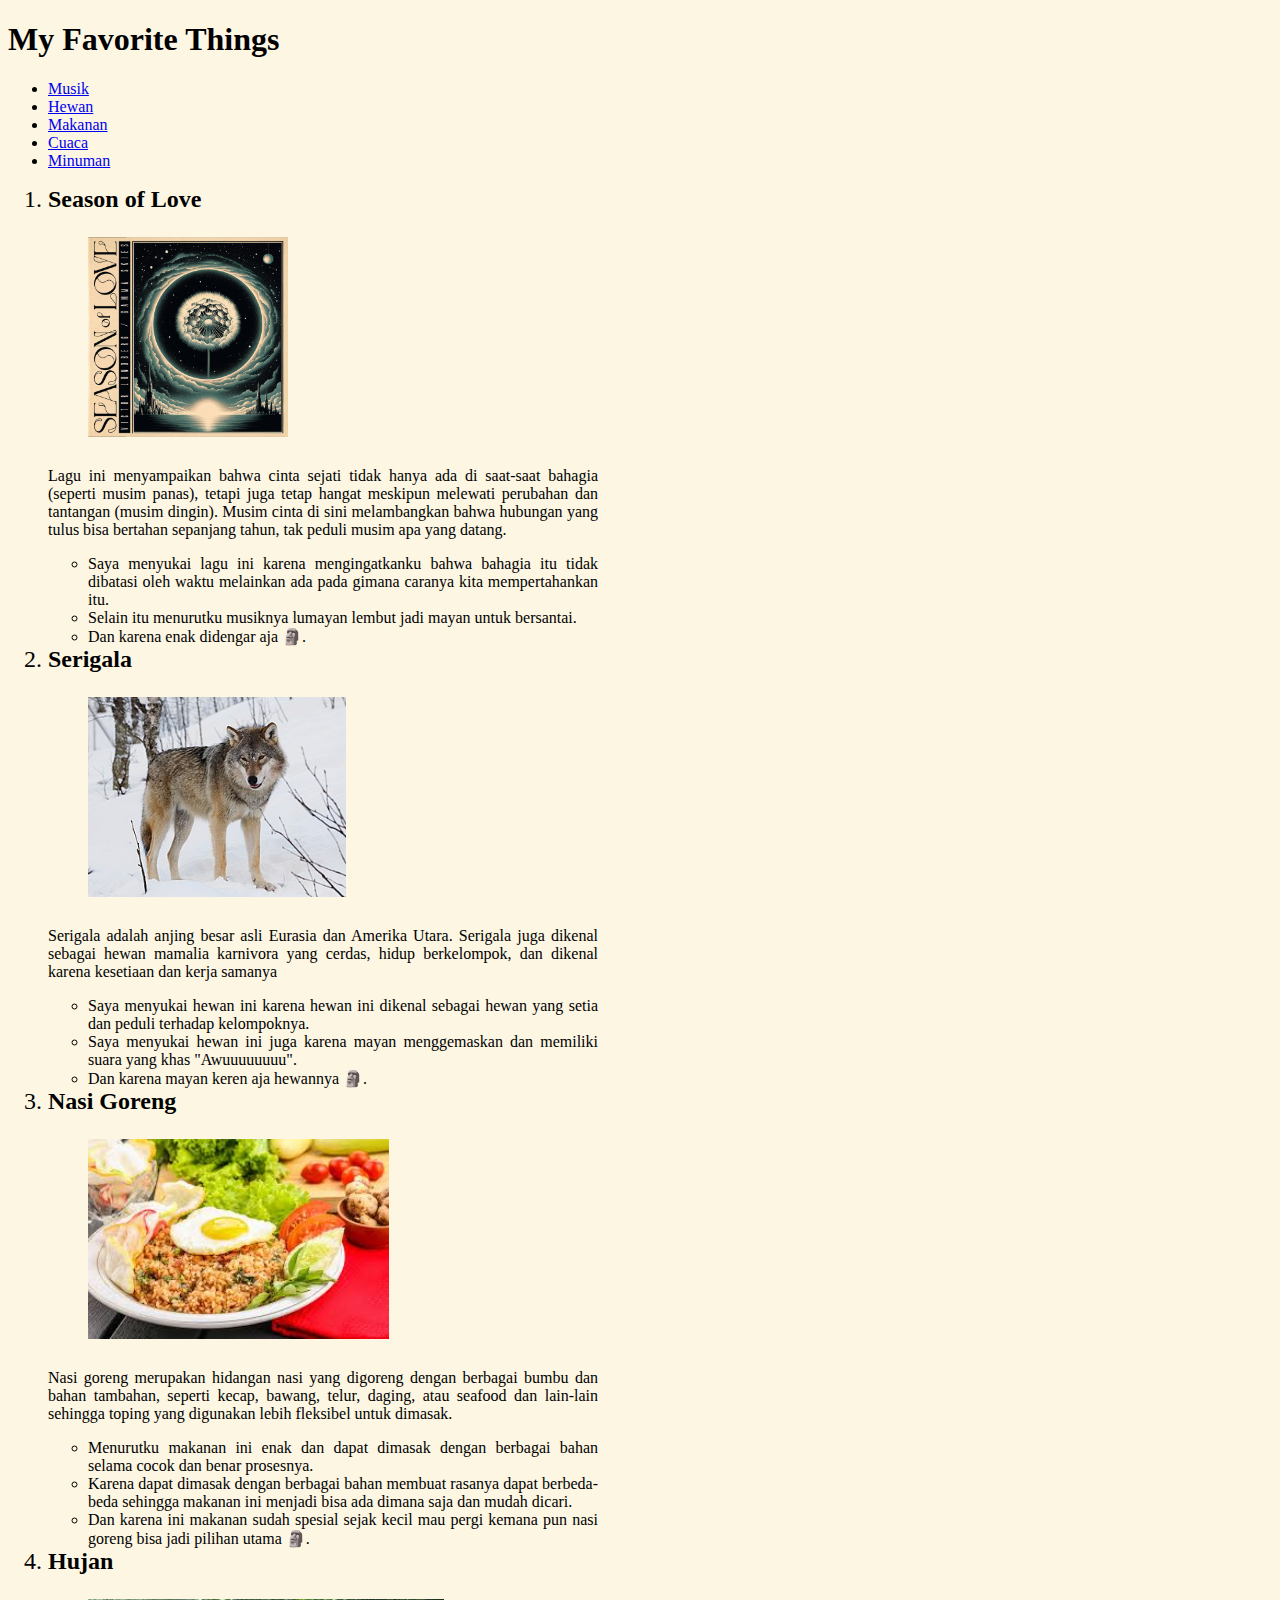
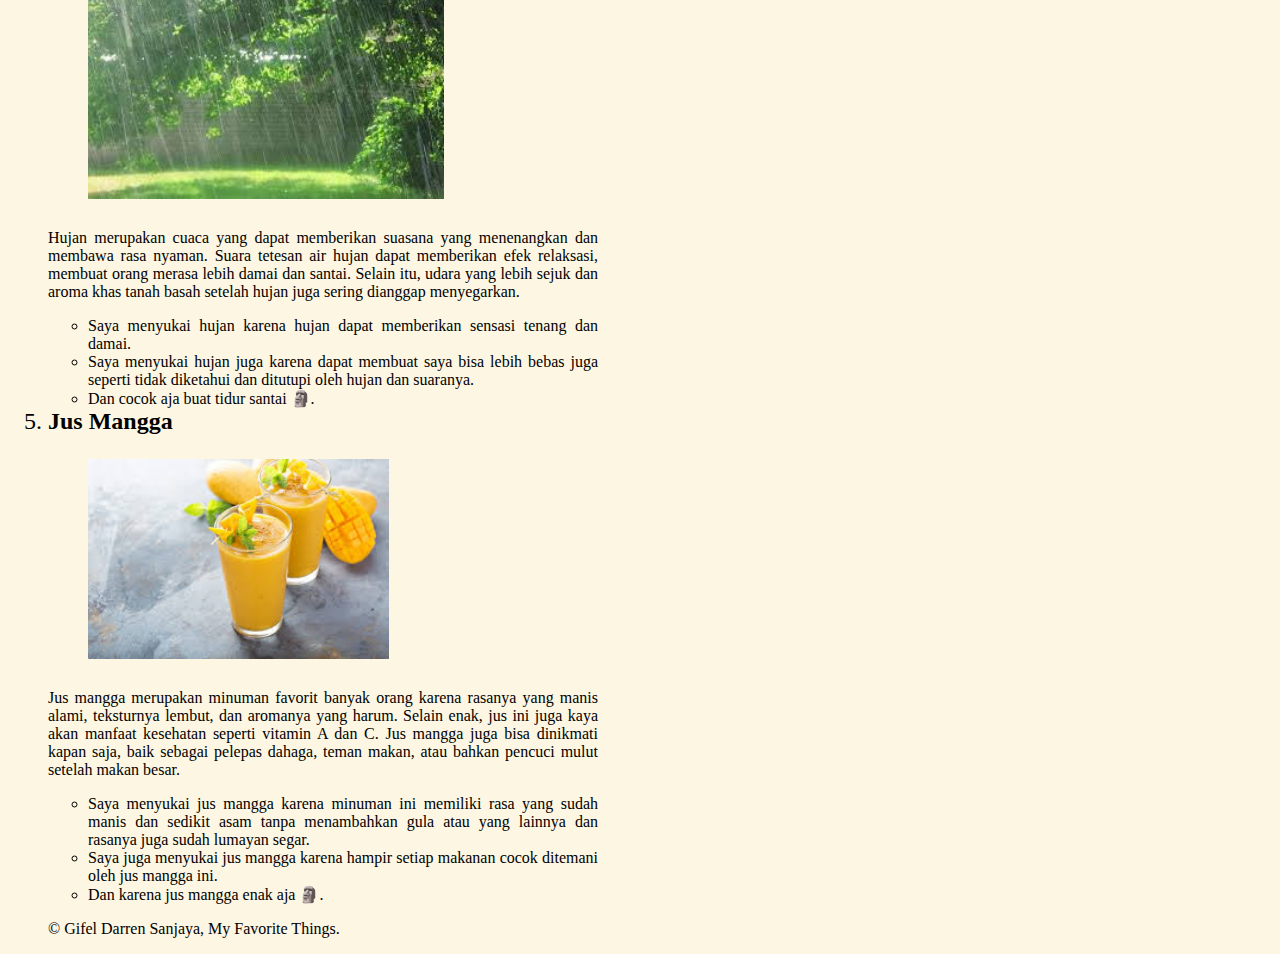
<file: index.html>
<!DOCTYPE html>
<html lang="en">
  <head>
    <meta charset="UTF-8" />
    <meta name="viewport" content="width=device-width, initial-scale=1.0" />
    <title>My Favorite Things</title>

    <!-- Style -->
    <link rel="stylesheet" href="CSS/styles.css" />
  </head>

  <body>
    <header>
      <h1>My Favorite Things</h1>
      <nav>
        <ul>
          <li><a href="#musik">Musik</a></li>
          <li><a href="#hewan">Hewan</a></li>
          <li><a href="#makanan">Makanan</a></li>
          <li><a href="#cuaca">Cuaca</a></li>
          <li><a href="#minuman">Minuman</a></li>
        </ul>
      </nav>
    </header>

    <ol class="favorite-list">
      <!-- Musik -->
      <li id="musik">
        <section>
          <strong>Season of Love</strong> <br />
          <figure>
            <img
              src="IMG/Season of Love.jpg"
              alt="Cover Album Season of Love"
            />
            <iframe
              style="border-radius: 12px"
              src="https://open.spotify.com/embed/track/37aqm84G0urQfFM1f3fIxi?utm_source=generator"
              width="30%"
              height="150"
              frameborder="0"
              allowfullscreen=""
              allow="autoplay; clipboard-write; encrypted-media; fullscreen; picture-in-picture"
              loading="lazy"
            ></iframe>
          </figure>
          <p>
            Lagu ini menyampaikan bahwa cinta sejati tidak hanya ada di
            saat-saat bahagia (seperti musim panas), tetapi juga tetap hangat
            meskipun melewati perubahan dan tantangan (musim dingin). Musim
            cinta di sini melambangkan bahwa hubungan yang tulus bisa bertahan
            sepanjang tahun, tak peduli musim apa yang datang.
          </p>
        </section>
      </li>

      <!-- Alasan -->
      <ul id="alasan">
        <li>
          Saya menyukai lagu ini karena mengingatkanku bahwa bahagia itu tidak
          dibatasi oleh waktu melainkan ada pada gimana caranya kita
          mempertahankan itu.
        </li>
        <li>
          Selain itu menurutku musiknya lumayan lembut jadi mayan untuk
          bersantai.
        </li>
        <li>Dan karena enak didengar aja 🗿.</li>
      </ul>

      <!-- Hewan -->
      <li id="hewan">
        <section>
          <strong>Serigala</strong> <br />
          <figure>
            <img src="IMG/Wolfy.jpg" alt="Wolfy" />
          </figure>
          <p>
            Serigala adalah anjing besar asli Eurasia dan Amerika Utara.
            Serigala juga dikenal sebagai hewan mamalia karnivora yang cerdas,
            hidup berkelompok, dan dikenal karena kesetiaan dan kerja samanya
          </p>
        </section>
      </li>

      <!-- Alasan -->
      <ul id="alasan">
        <li>
          Saya menyukai hewan ini karena hewan ini dikenal sebagai hewan yang
          setia dan peduli terhadap kelompoknya.
        </li>
        <li>
          Saya menyukai hewan ini juga karena mayan menggemaskan dan memiliki
          suara yang khas "Awuuuuuuuu".
        </li>
        <li>Dan karena mayan keren aja hewannya 🗿.</li>
      </ul>

      <!-- Makanan -->
      <li id="makanan">
        <section>
          <strong>Nasi Goreng</strong> <br />
          <figure>
            <img src="IMG/Frice.jpg" alt="Frice" />
          </figure>
          <p>
            Nasi goreng merupakan hidangan nasi yang digoreng dengan berbagai
            bumbu dan bahan tambahan, seperti kecap, bawang, telur, daging, atau
            seafood dan lain-lain sehingga toping yang digunakan lebih fleksibel
            untuk dimasak.
          </p>
        </section>
      </li>

      <!-- Alasan -->
      <ul id="alasan">
        <li>
          Menurutku makanan ini enak dan dapat dimasak dengan berbagai bahan
          selama cocok dan benar prosesnya.
        </li>
        <li>
          Karena dapat dimasak dengan berbagai bahan membuat rasanya dapat
          berbeda-beda sehingga makanan ini menjadi bisa ada dimana saja dan
          mudah dicari.
        </li>
        <li>
          Dan karena ini makanan sudah spesial sejak kecil mau pergi kemana pun
          nasi goreng bisa jadi pilihan utama 🗿.
        </li>
      </ul>

      <!-- Cuaca -->
      <li id="cuaca">
        <section>
          <strong>Hujan</strong> <br />
          <figure>
            <img src="IMG/Rainy.jpg" alt="Rainy" />
          </figure>
          <p>
            Hujan merupakan cuaca yang dapat memberikan suasana yang menenangkan
            dan membawa rasa nyaman. Suara tetesan air hujan dapat memberikan
            efek relaksasi, membuat orang merasa lebih damai dan santai. Selain
            itu, udara yang lebih sejuk dan aroma khas tanah basah setelah hujan
            juga sering dianggap menyegarkan.
          </p>
        </section>
      </li>

      <!-- Alasan -->
      <ul id="alasan">
        <li>
          Saya menyukai hujan karena hujan dapat memberikan sensasi tenang dan
          damai.
        </li>
        <li>
          Saya menyukai hujan juga karena dapat membuat saya bisa lebih bebas
          juga seperti tidak diketahui dan ditutupi oleh hujan dan suaranya.
        </li>
        <li>Dan cocok aja buat tidur santai 🗿.</li>
      </ul>

      <!-- Minuman -->
      <li id="minuman">
        <section>
          <strong>Jus Mangga</strong> <br />
          <figure>
            <img src="IMG/Manggoist.jpg" alt="Manggoist" />
          </figure>
          <p>
            Jus mangga merupakan minuman favorit banyak orang karena rasanya
            yang manis alami, teksturnya lembut, dan aromanya yang harum. Selain
            enak, jus ini juga kaya akan manfaat kesehatan seperti vitamin A dan
            C. Jus mangga juga bisa dinikmati kapan saja, baik sebagai pelepas
            dahaga, teman makan, atau bahkan pencuci mulut setelah makan besar.
          </p>
        </section>
      </li>

      <!-- Alasan -->
      <ul id="alasan">
        <li>
          Saya menyukai jus mangga karena minuman ini memiliki rasa yang sudah
          manis dan sedikit asam tanpa menambahkan gula atau yang lainnya dan
          rasanya juga sudah lumayan segar.
        </li>
        <li>
          Saya juga menyukai jus mangga karena hampir setiap makanan cocok
          ditemani oleh jus mangga ini.
        </li>
        <li>Dan karena jus mangga enak aja 🗿.</li>
      </ul>

      <footer>
        <p>&copy; Gifel Darren Sanjaya, My Favorite Things.</p>
      </footer>
    </ol>
  </body>
</html>
</file>
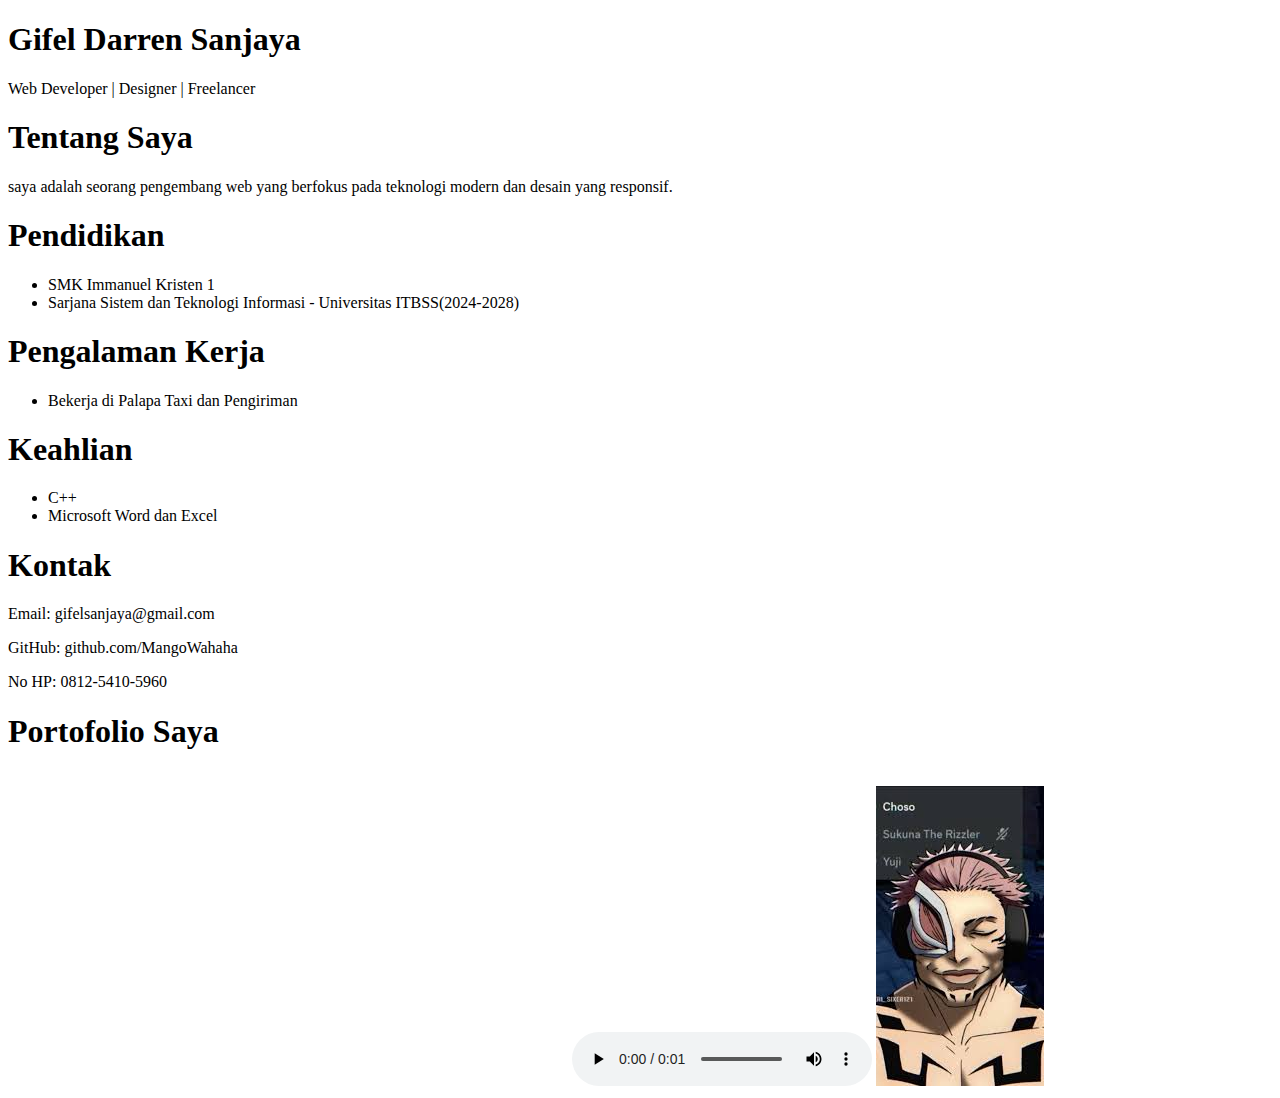
<file: latihan1.html>
<!DOCTYPE html>
<html lang="en">
  <head>
    <meta charset="UTF-8" />
    <meta name="viewport" content="width=device-width, initial-scale=1.0" />
    <title>Latihan-HTML5</title>
  </head>

  <body>
    <section id="nama">
      <h1>Gifel Darren Sanjaya</h1>
      <p>Web Developer | Designer | Freelancer</p>
    </section>

    <section id="tentang-saya">
      <h1>Tentang Saya</h1>
      <p>
        saya adalah seorang pengembang web yang berfokus pada teknologi modern
        dan desain yang responsif.
      </p>
    </section>

    <section id="pendidikan">
      <h1>Pendidikan</h1>
      <ul>
        <li>SMK Immanuel Kristen 1</li>
        <li>
          Sarjana Sistem dan Teknologi Informasi - Universitas ITBSS(2024-2028)
        </li>
      </ul>
    </section>
    <section id="pengalaman-kerja">
      <h1>Pengalaman Kerja</h1>
      <ul>
        <li>Bekerja di Palapa Taxi dan Pengiriman</li>
      </ul>
    </section>

    <section id="keahlian">
      <h1>Keahlian</h1>
      <ul>
        <li>C++</li>
        <li>Microsoft Word dan Excel</li>
      </ul>
    </section>

    <section id="kontak">
      <h1>Kontak</h1>
      <p>Email: gifelsanjaya@gmail.com</p>
      <p>GitHub: github.com/MangoWahaha</p>
      <p>No HP: 0812-5410-5960</p>
    </section>

    <section id="portofolio-saya">
      <h1>Portofolio Saya</h1>
      <iframe width="560" height="315" src="https://www.youtube.com/embed/giycQ1tdfsw" frameborder="0" allowfullscreen></iframe>
      <audio controls>
        <source src="AUDIO/tuco-get-out.mp3" type="audio/ogg">Woii</audio>
      <img src="IMG/Gambar.jpg" alt="YaBegitulah" />
    </section>
  </body>
</html>
</file>
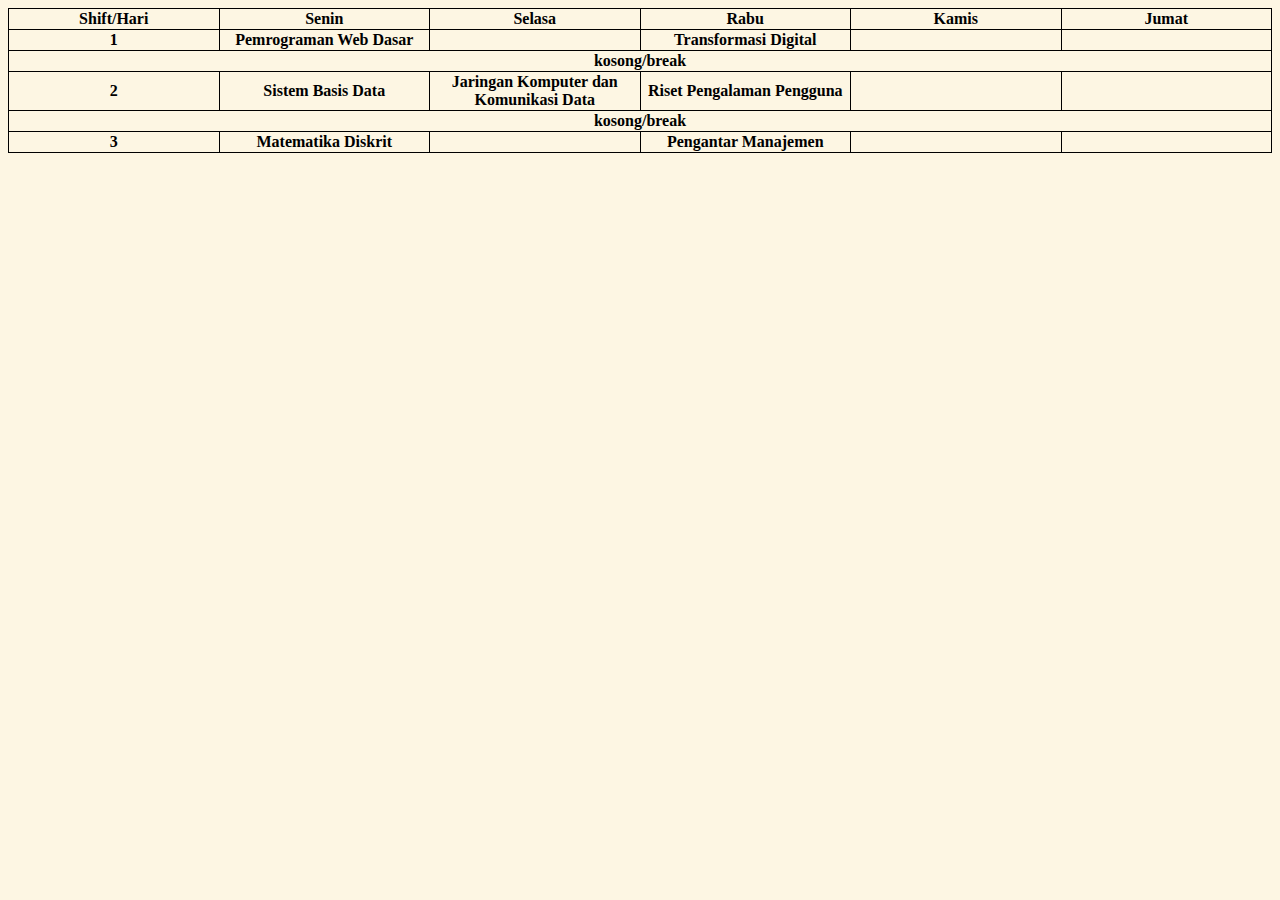
<file: latihan2.html>
<!DOCTYPE html>
<html lang="en">
  <head>
    <meta charset="UTF-8" />
    <meta name="viewport" content="width=device-width, initial-scale=1.0" />
    <title>Latihan 2</title>
    <link rel="stylesheet" href="CSS/styles.css" />

    <style>
      table,
      th,
      td {
        border: 1px solid black;
        border-collapse: collapse;
        table-layout: fixed;
        width: 100%;
      }
    </style>
  </head>

  <body>
    <table>
      <tr>
        <th>Shift/Hari</th>
        <th>Senin</th>
        <th>Selasa</th>
        <th>Rabu</th>
        <th>Kamis</th>
        <th>Jumat</th>
      </tr>

      <tr>
        <th>1</th>
        <th>Pemrograman Web Dasar</th>
        <th></th>
        <th>Transformasi Digital</th>
        <th></th>
        <th></th>
      </tr>

      <tr>
        <th colspan="6">kosong/break</th>
      </tr>

      <tr>
        <th>2</th>
        <th>Sistem Basis Data</th>
        <th>Jaringan Komputer dan Komunikasi Data</th>
        <th>Riset Pengalaman Pengguna</th>
        <th></th>
        <th></th>
      </tr>

      <tr>
        <th colspan="6">kosong/break</th>
      </tr>

      <tr>
        <th>3</th>
        <th>Matematika Diskrit</th>
        <th></th>
        <th>Pengantar Manajemen</th>
        <th></th>
        <th></th>
      </tr>
    </table>
  </body>
</html>
</file>
<file: CSS/styles.css>
body {
    background-color: #FDF6E3;
}

.favorite-list li {
  font-size: 1.5rem;
}

.favorite-list img {
  height: 200px;
}

.favorite-list p {
  font-size: medium;
  width: 550px;
  text-align: justify;
}

.favorite-list ul li {
  font-size: medium;
  width: 510px;
  text-align: justify;
}
</file>
